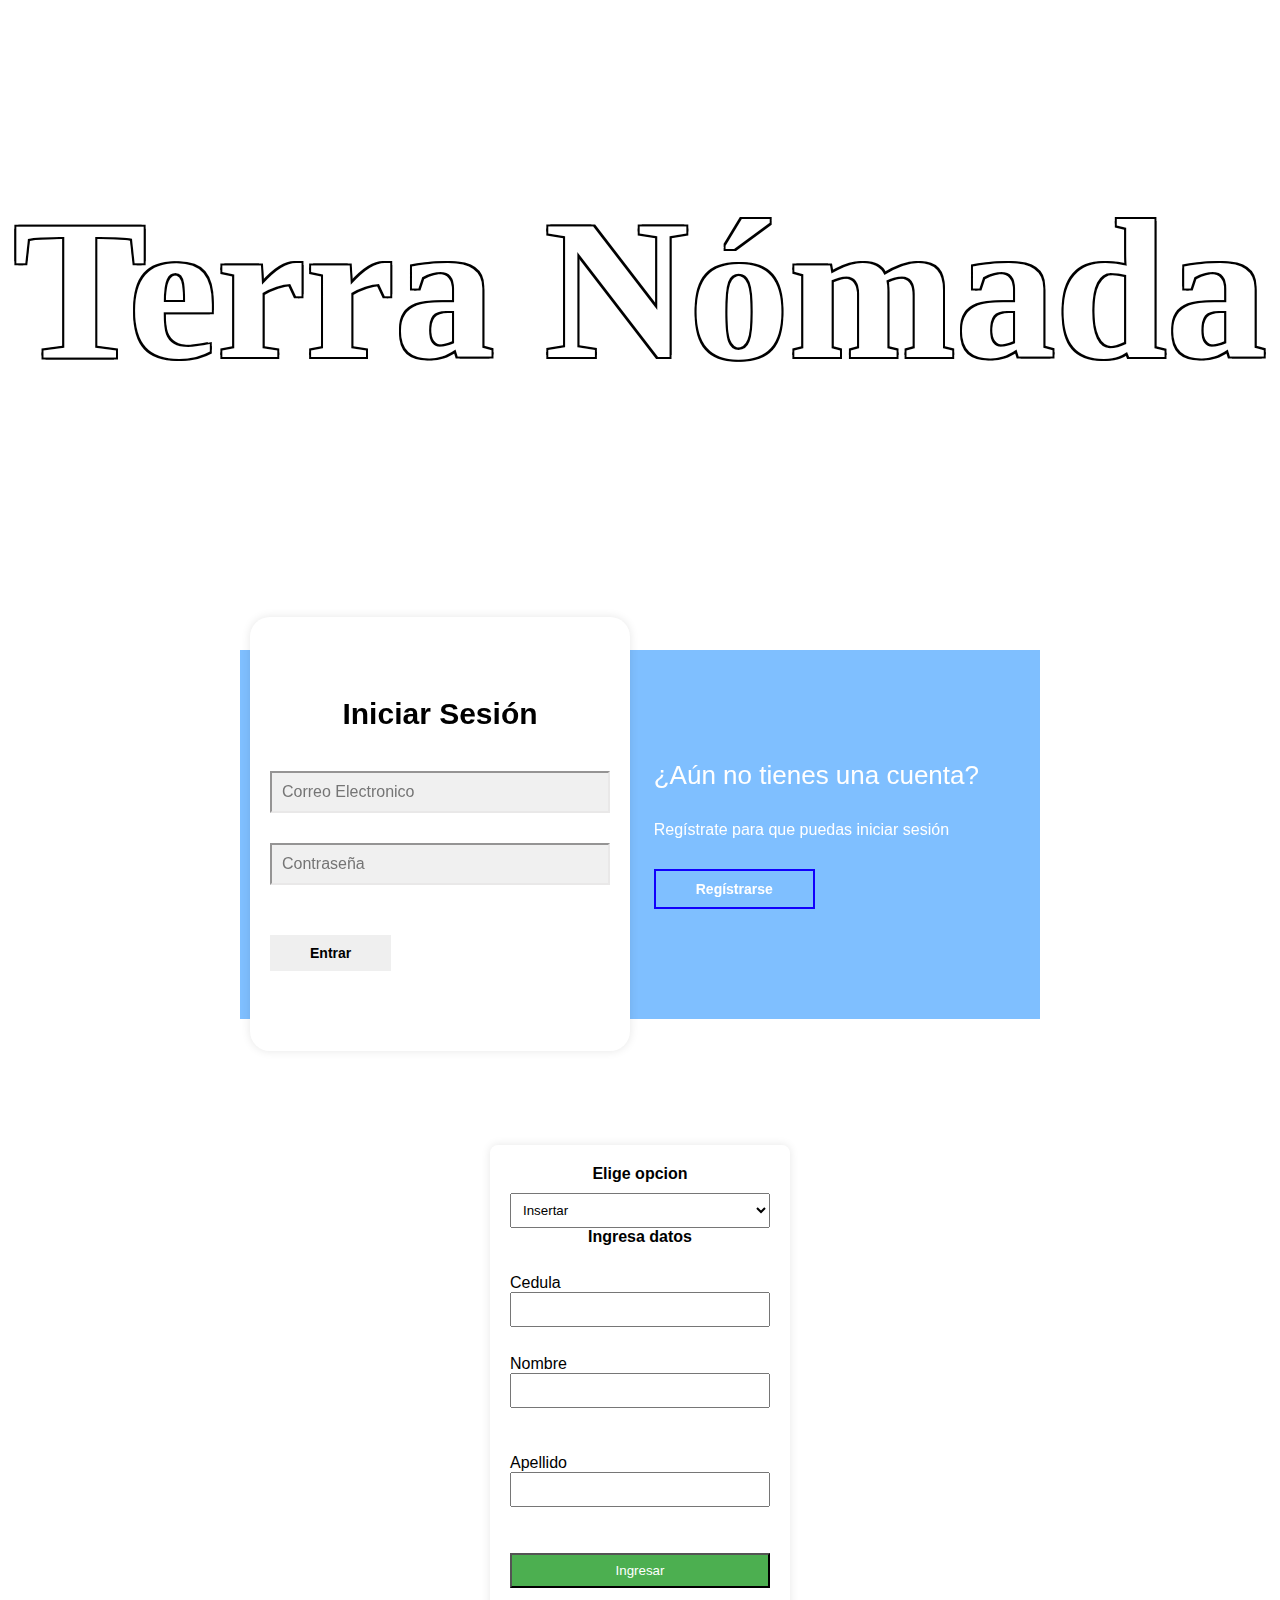
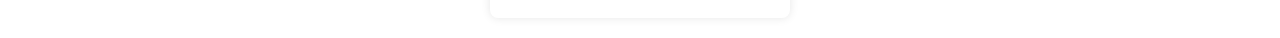
<file: index.html>
<!DOCTYPE html>
<html lang="en">
<head>
    <meta charset="UTF-8">
    <meta name="viewport" content="width=device-width, initial-scale=1.0">
    <title>Terra Nómada</title>
    <link href="https://fonts.googleapis.com/css2?family=Orbitron:wght@400;500;600;700;800;900&display=swap" rel="stylesheet">
    <link rel="stylesheet" href="estilos.css">
<header>
    <nav>
		<ul class="menu-horizontal">
			<li><a href="#Sección1">Entra</a></li>
			<li><a href="#Sección2">Sobre nosotros</a>
				<ul class="menu-vertical">
					<li><a href="https://youtu.be/unxYUJCDAiU?si=1A4jI8HQSQkipoow">Descubre</a></li>
					<li><a href="#sub1">Misión</a></li>
					<li><a href="#sub2">Visión</a></li>
				</ul>
			</li>
			<li>
				<a href="#Sección3">FAQ</a>
				<ul class="menu-vertical">
					<li><a href="#sub3">Preguntas frecuentes</a></li>
					<li><a href="#sub4">Haz tu pregunta</a></li>
				</ul>
			</li>
			<li><a href="#Sección4">Garantías</a></li>
            <li>
				<a href="#Sección5">CRUD</a>
				<ul class="menu-vertical">
					<li><a href="#sub5">Insertar</a></li>
					<li><a href="#sub6">Consultar</a></li>
                    <li><a href="#sub7">Eliminar</a></li>
                    <li><a href="#sub8">Actualizar</a></li>
				</ul>
			</li>
		</ul>
	</nav>
</header>
</head>
    <br>
    <br>
    <br>
    <br>
    <h1>Terra Nómada</h1>
    <br>
    <br>
    <br>
    <br> 
    <br>
    <br>
    <br>
        <main>
            <section id="Sección1">
            <div class="contenedor__todo">
                <div class="caja__trasera">
                    <div class="caja__trasera-login">
                        <h3>¿Ya tienes una cuenta?</h3>
                        <p>Inicia sesión para entrar en la página</p>
                        <button id="btn__iniciar-sesion">Iniciar Sesión</button>
                    </div>
                    <div class="caja__trasera-register">
                        <h3>¿Aún no tienes una cuenta?</h3>
                        <p>Regístrate para que puedas iniciar sesión</p>
                        <button id="btn__registrarse">Regístrarse</button>
                    </div>
                </div>

                <!--Formulario de Login y registro-->
                <div class="contenedor__login-register">
                    <!--Login-->
                    <form action="" class="formulario__login">
                        <h2>Iniciar Sesión</h2>
                        <input type="text" placeholder="Correo Electronico">
                        <input type="password" placeholder="Contraseña">
                        <button>Entrar</button>
                    </form>

                    <!--Register-->
                    <form action="" class="formulario__register">
                        <h2>Regístrarse</h2>
                        <input type="text" placeholder="Nombre completo">
                        <input type="text" placeholder="Correo Electronico">
                        <input type="text" placeholder="Dirección">
                        <input type="tel" id="telefono" name="telefono" placeholder="Teléfono">
                        <input type="text" placeholder="Usuario">
                        <input type="password" placeholder="Contraseña">
                        <button>Regístrarse</button>
                    </form>
                </div>
            </div>
        </section>
        <br>
        <br>
        <br>
        <br>
        <br>
        <br>
        <br>

        <section id="Sección5">
            <form action = "programakarol.php" method="POST">
                <h4 style="text-align: center;"> Elige opcion </h4>
                <select style="margin: 0 auto; display: block;" name = "option" id="option">
                    <option value = 1> Insertar </option>
                    <option value = 2> Consultar </option>
                    <option value = 3> Eliminar </option>
                    <option value = 4> Actualizar </option>
                </select>
                <h4 style="text-align: center;"> Ingresa datos </h4>
                <br>
            
                Cedula <input type = "number" name = "Cedula">
            
                <br>
                <br>
                <div>
                Nombre <input type = "text" name = "Nombre">
                </div>
                <br>
                <br>
                <div>
                Apellido <input type = "text" name = "Apellido">
                </div>
                <br>
                <br>
                        <input type = "submit" value = "Ingresar">
            </form>
        </section>
        </main>

        <script src="script.js"></script>
</body>
</html>
</file>
<file: estilos.css>
@import url('https://fonts.googleapis.com/css2?family=Open+Sans&display=swap');

*{
	margin: 0;
	padding: 0;
	box-sizing: border-box;
	font-family: 'Open Sans';
}
body{
	background-image: url("https://cdn.pixabay.com/photo/2019/12/19/22/29/field-4707277_1280.jpg");
	background-size: cover;
}
nav{
	max-width: 900px;
	margin: auto;
	background-color: rgb(68, 0, 255)(219, 58, 58);
	font-size: 20px;
	margin-top: 50px;
}
.menu-horizontal{
	list-style: none;
	display: flex;
	justify-content: space-around;
}
.menu-horizontal > li > a{
	display: block;
	padding: 15px 20px;
	color: white;
	text-decoration: none;
}
.menu-horizontal > li:hover{
	background-color: rgb(4, 0, 255);
}
.menu-vertical{
	position: absolute;
	display: none;
	list-style: none;
	width: 200px;
	background-color: rgba(0, 0, 0, .5);
}
.menu-horizontal li:hover .menu-vertical{
	display: block;
}
.menu-vertical li:hover{
	background-color: black;
}

.menu-vertical li a{
	display: block;
	color: white;
	text-decoration: none;
	padding: 15px 15px 15px 20px;
}

#html{
	margin: auto;
	padding: 20px;
	max-width: 900px;
	background: white;

}
*{
    margin: 0;
    padding: 0;
    box-sizing: border-box;
    text-decoration: none;
    font-family: 'Roboto', sans-serif;
}

h1{
        font-family: 'Cinzel', serif;
        color:rgb(255, 252, 252);
        text-align: center;
        font-size: 200px;
        text-shadow: 
            2px 2px 0 black,  
            -2px -2px 0 black, 
            2px -2px 0 black,  
            -2px 2px 0 black;
        color: white;
    }

body{
    background-image: url("https://cdn.pixabay.com/photo/2019/12/19/22/29/field-4707277_1280.jpg");
    background-size: cover;
    background-repeat: no-repeat;
    background-position: center;
    background-attachment: fixed;
}

main{
    width: 100%;
    padding: 20px;
    margin: auto;
    margin-top: 100px;
}

.contenedor__todo{
    width: 100%;
    max-width: 800px;
    margin: auto;
    position: relative;
}

.caja__trasera{
    width: 100%;
    padding: 10px 20px;
    display: flex;
    justify-content: center;
    -webkit-backdrop-filter: blur(10px);
    backdrop-filter: blur(10px);
    background-color: rgba(0, 128, 255, 0.5);

}

.caja__trasera div{
    margin: 100px 40px;
    color: white;
    transition: all 500ms;
}


.caja__trasera div p,
.caja__trasera button{
    margin-top: 30px;
}

.caja__trasera div h3{
    font-weight: 400;
    font-size: 26px;
}

.caja__trasera div p{
    font-size: 16px;
    font-weight: 300;
}

.caja__trasera button{
    padding: 10px 40px;
    border: 2px solid #1100fd;
    font-size: 14px;
    background: transparent;
    font-weight: 600;
    cursor: pointer;
    color: rgb(255, 255, 255);
    outline: none;
    transition: all 300ms;
}

.caja__trasera button:hover{
    background: #fffefe;
    color: #46A2FD;
}

/*Formularios*/

.contenedor__login-register{
    display: flex;
    align-items: center;
    width: 100%;
    max-width: 380px;
    position: relative;
    top: -185px;
    left: 10px;

    /*La transicion va despues del codigo JS*/
    transition: left 500ms cubic-bezier(0.175, 0.885, 0.320, 1.275);
}

.contenedor__login-register form{
    width: 100%;
    padding: 80px 20px;
    background: rgb(255, 255, 255);
    position: absolute;
    border-radius: 20px;
}

.contenedor__login-register form h2{
    font-size: 30px;
    text-align: center;
    margin-bottom: 20px;
    color: rgb(0, 0, 0);
}

.contenedor__login-register form input{
    width: 100%;
    margin-top: 20px;
    padding: 10px;
    border-color: #e9e8e8;
    background: #f0f0f0;
    font-size: 16px;
    outline: none;
}

.contenedor__login-register form button{
    padding: 10px 40px;
    margin-top: 40px;
    border: none;
    font-size: 14px;
    background: rgb(149, 70, 253), 70, 253;
    font-weight: 600;
    cursor: pointer;
    color: rgb(0, 0, 0);
    outline: none;
}




.formulario__login{
    opacity: 1;
    display: block;
}
.formulario__register{
    display: none;
}



@media screen and (max-width: 850px){

    main{
        margin-top: 50px;
    }

    .caja__trasera{
        max-width: 350px;
        height: 300px;
        flex-direction: column;
        margin: auto;
    }

    .caja__trasera div{
        margin: 0px;
        position: absolute;
    }


    /*Formularios*/

    .contenedor__login-register{
        top: -10px;
        left: -5px;
        margin: auto;
    }

    .contenedor__login-register form{
        position: relative;
    }
    
}

form {
    background-color: #fff;
    padding: 20px;
    border-radius: 8px;
    box-shadow: 0 0 10px rgba(0, 0, 0, 0.1);
    width: 300px;
    max-width: 100%;
    box-sizing: border-box;
    margin: 0 auto;
}

h4 {
    text-align: center;
    margin-bottom: 10px;
}

select, input {
    width: 100%;
    padding: 8px;
    margin-bottom: 10px;
    box-sizing: border-box;
}

input[type="submit"] {
    background-color: #4caf50;
    color: #fff;
    cursor: pointer;
}

input[type="submit"]:hover {
    background-color: #45a049;
}
</file>
